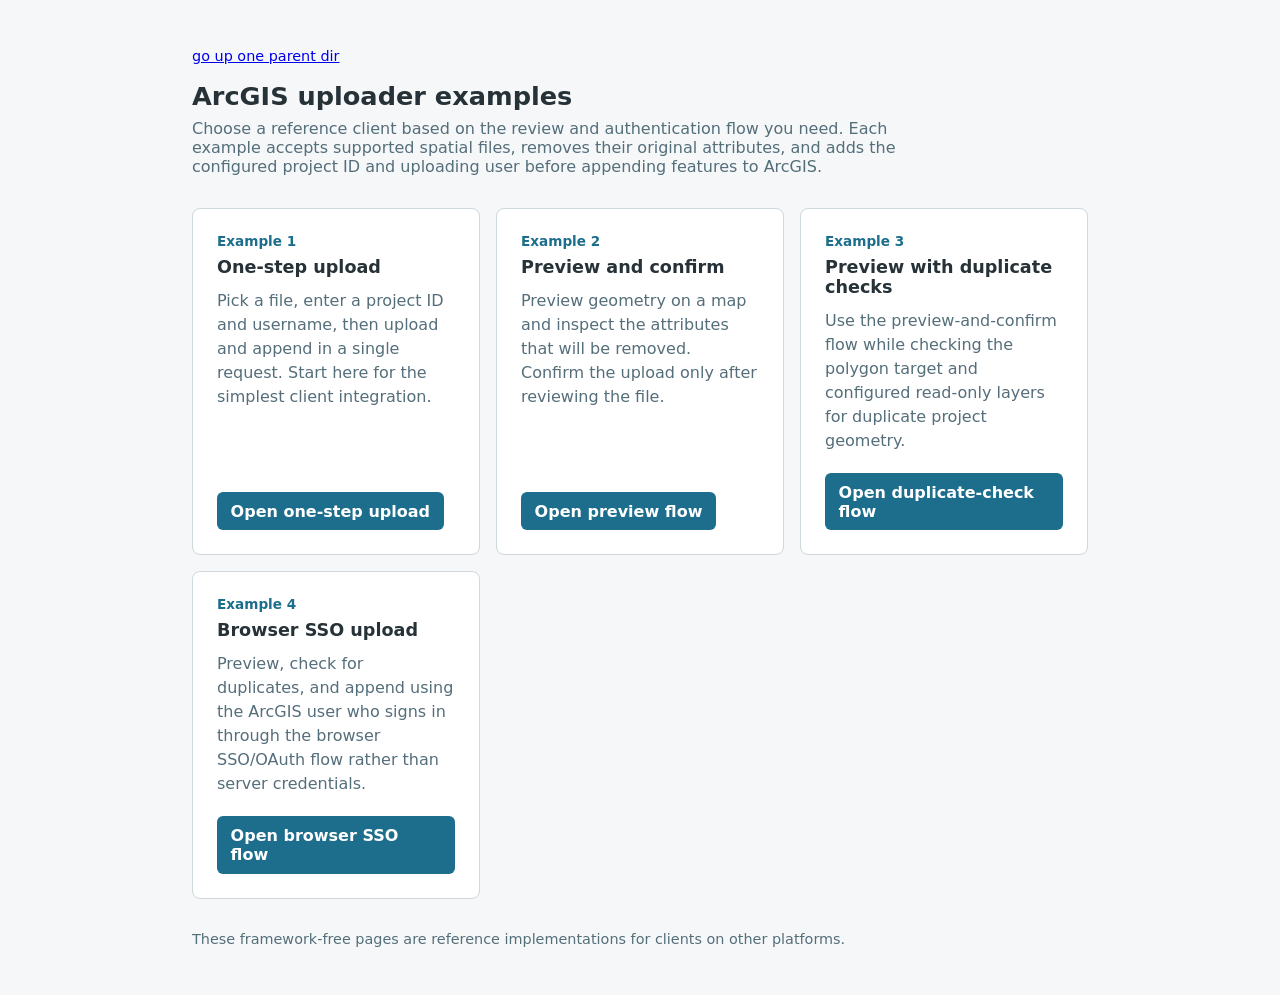
<file: static/index.html>
<!doctype html>
<html lang="en">
<head>
  <meta charset="utf-8">
  <meta name="viewport" content="width=device-width, initial-scale=1">
  <title>ArcGIS uploader examples</title>
  <style>
    :root {
      --accent: #1c6e8c;
      --accent-bg: #e3f2f7;
      --border: #cfd8dc;
      --text: #263238;
      --muted: #546e7a;
    }
    * { box-sizing: border-box; }
    body {
      margin: 0;
      font-family: system-ui, "Segoe UI", sans-serif;
      color: var(--text);
      background: #f5f7f8;
    }
    main {
      max-width: 58rem;
      margin: 3rem auto;
      padding: 0 1rem;
    }
    h1 { margin-bottom: .5rem; font-size: 1.6rem; }
    .parent-nav { margin-bottom: 1rem; font-size: .9rem; }
    .lede {
      max-width: 46rem;
      margin-top: 0;
      color: var(--muted);
    }
    .examples {
      display: grid;
      grid-template-columns: repeat(auto-fit, minmax(16rem, 1fr));
      gap: 1rem;
      margin-top: 2rem;
    }
    .card {
      display: flex;
      flex-direction: column;
      padding: 1.5rem;
      background: #fff;
      border: 1px solid var(--border);
      border-radius: 8px;
    }
    .card h2 { margin: 0; font-size: 1.1rem; }
    .card p {
      flex: 1;
      margin: .75rem 0 1.25rem;
      color: var(--muted);
      line-height: 1.5;
    }
    .card a {
      align-self: flex-start;
      padding: .6rem .85rem;
      color: #fff;
      background: var(--accent);
      border-radius: 6px;
      font-weight: 600;
      text-decoration: none;
    }
    .card a:hover { filter: brightness(.9); }
    .card a:focus-visible {
      outline: 3px solid var(--accent-bg);
      outline-offset: 3px;
    }
    .step {
      display: inline-block;
      margin-bottom: .5rem;
      color: var(--accent);
      font-size: .85rem;
      font-weight: 600;
    }
    footer {
      margin-top: 2rem;
      color: var(--muted);
      font-size: .9rem;
    }
  </style>
</head>
<body>
<main>
  <nav class="parent-nav"><a href="../">go up one parent dir</a></nav>
  <h1>ArcGIS uploader examples</h1>
  <p class="lede">
    Choose a reference client based on the review and authentication flow you
    need. Each example accepts supported spatial files, removes their original
    attributes, and adds the configured project ID and uploading user before
    appending features to ArcGIS.
  </p>

  <section class="examples" aria-label="Example clients">
    <article class="card">
      <span class="step">Example 1</span>
      <h2>One-step upload</h2>
      <p>
        Pick a file, enter a project ID and username, then upload and append in
        a single request. Start here for the simplest client integration.
      </p>
      <a href="example1.html">Open one-step upload</a>
    </article>

    <article class="card">
      <span class="step">Example 2</span>
      <h2>Preview and confirm</h2>
      <p>
        Preview geometry on a map and inspect the attributes that will be
        removed. Confirm the upload only after reviewing the file.
      </p>
      <a href="example2.html">Open preview flow</a>
    </article>

    <article class="card">
      <span class="step">Example 3</span>
      <h2>Preview with duplicate checks</h2>
      <p>
        Use the preview-and-confirm flow while checking the polygon target and
        configured read-only layers for duplicate project geometry.
      </p>
      <a href="example3.html">Open duplicate-check flow</a>
    </article>

    <article class="card">
      <span class="step">Example 4</span>
      <h2>Browser SSO upload</h2>
      <p>
        Preview, check for duplicates, and append using the ArcGIS user who
        signs in through the browser SSO/OAuth flow rather than server credentials.
      </p>
      <a href="example4.html">Open browser SSO flow</a>
    </article>
  </section>

  <footer>
    These framework-free pages are reference implementations for clients on
    other platforms.
  </footer>
</main>
</body>
</html>
</file>
